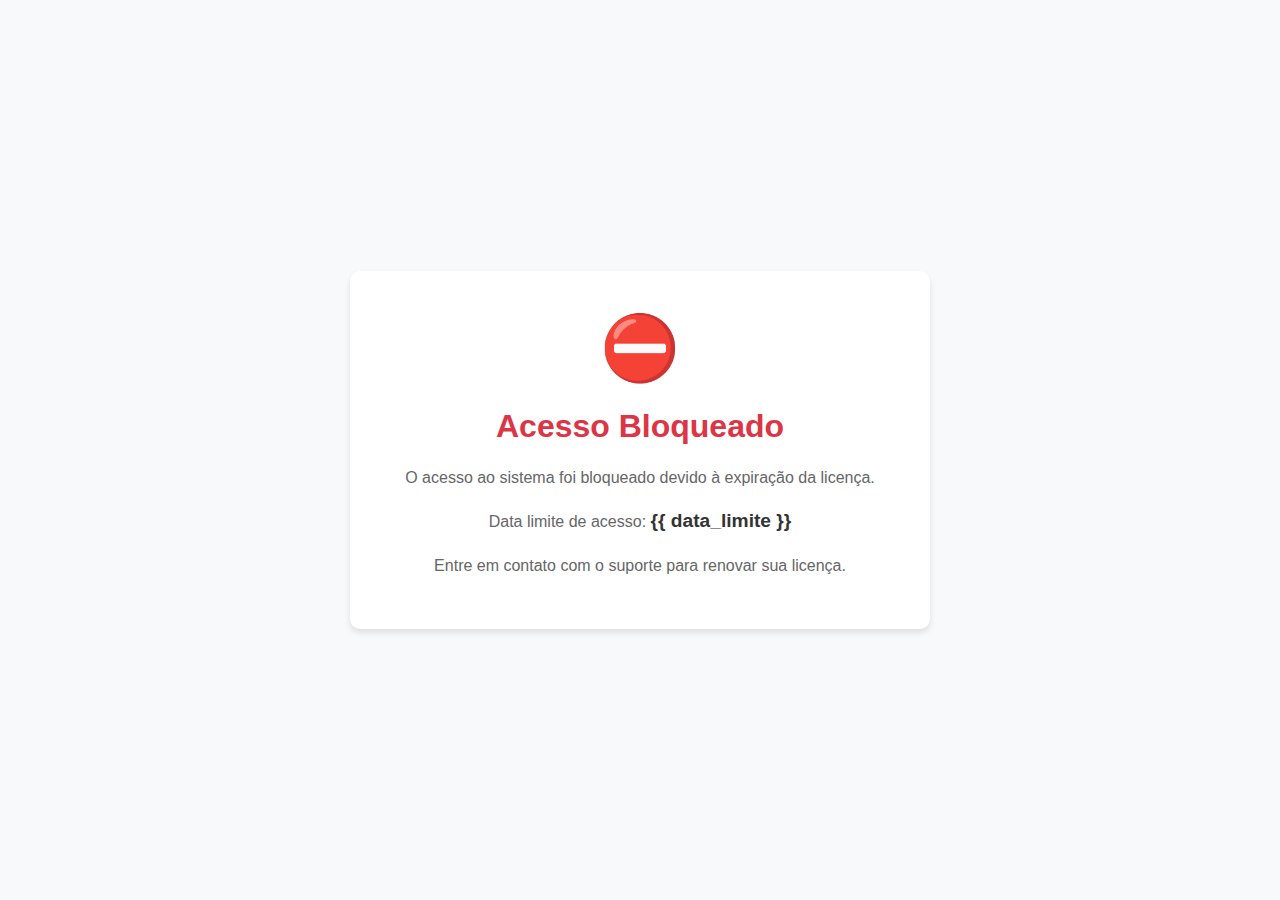
<file: templates/bloqueio.html>
<!DOCTYPE html>
<html>
<head>
    <title>Acesso Bloqueado</title>
    <meta charset="utf-8">
    <meta name="viewport" content="width=device-width, initial-scale=1">
    <style>
        body {
            font-family: Arial, sans-serif;
            background-color: #f8f9fa;
            margin: 0;
            padding: 0;
            display: flex;
            justify-content: center;
            align-items: center;
            min-height: 100vh;
        }
        .bloqueio-container {
            background: white;
            padding: 40px;
            border-radius: 10px;
            box-shadow: 0 4px 6px rgba(0,0,0,0.1);
            text-align: center;
            max-width: 500px;
            width: 90%;
        }
        .bloqueio-icon {
            font-size: 64px;
            color: #dc3545;
            margin-bottom: 20px;
        }
        h1 {
            color: #dc3545;
            margin-bottom: 20px;
        }
        p {
            color: #666;
            line-height: 1.6;
            margin-bottom: 10px;
        }
        .data-limite {
            font-weight: bold;
            color: #333;
            font-size: 1.2em;
        }
    </style>
</head>
<body>
    <div class="bloqueio-container">
        <div class="bloqueio-icon">⛔</div>
        <h1>Acesso Bloqueado</h1>
        <p>O acesso ao sistema foi bloqueado devido à expiração da licença.</p>
        <p>Data limite de acesso: <span class="data-limite">{{ data_limite }}</span></p>
        <p>Entre em contato com o suporte para renovar sua licença.</p>
    </div>
</body>
</html>
</file>
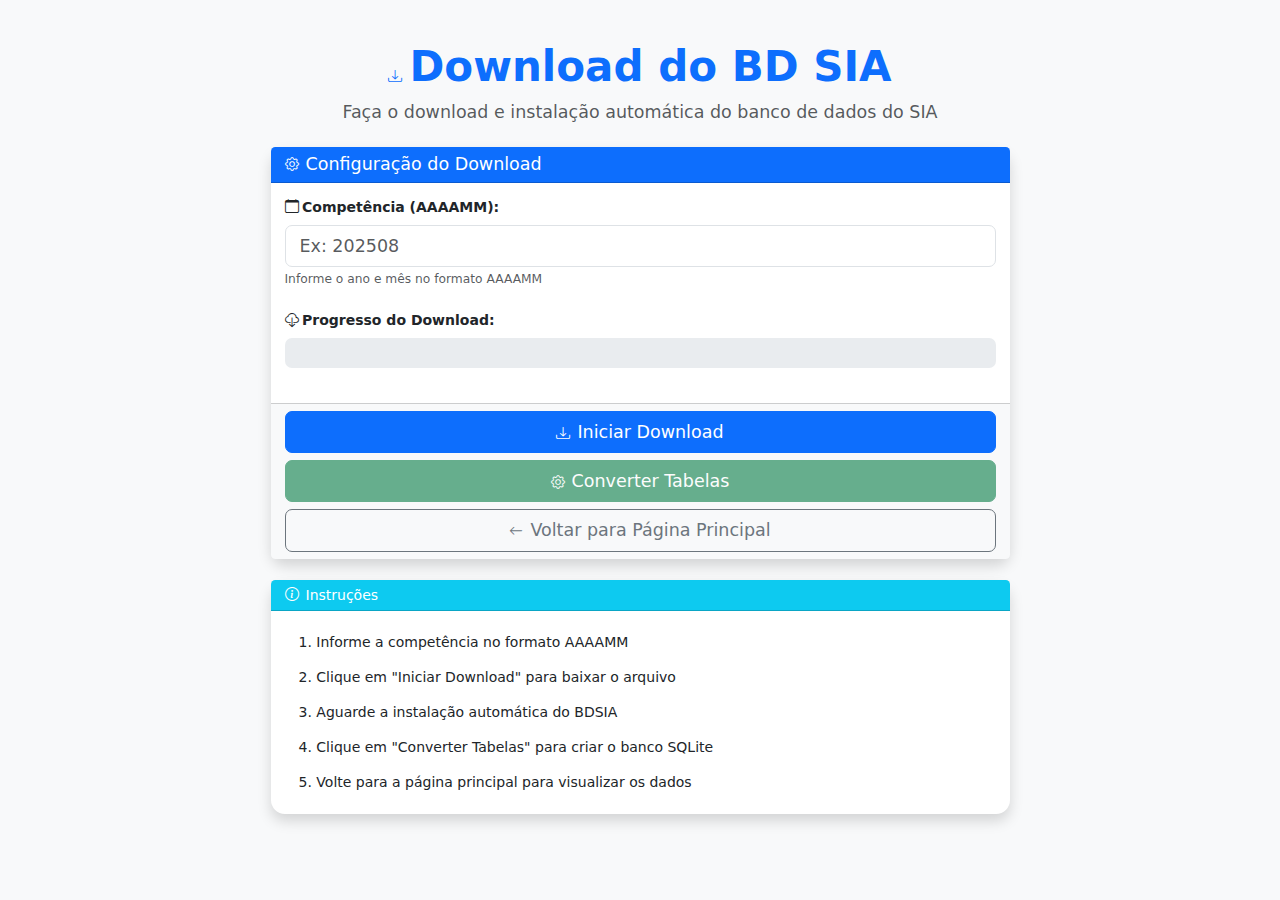
<file: templates/download_bdsia.html>
<!DOCTYPE html>
<html lang="pt-BR">
<head>
    <meta charset="UTF-8">
    <meta name="viewport" content="width=device-width, initial-scale=1.0">
    <title>Download BD SIA</title>
    <link href="https://cdn.jsdelivr.net/npm/bootstrap@5.3.0/dist/css/bootstrap.min.css" rel="stylesheet">
    <link href="https://cdn.jsdelivr.net/npm/bootstrap-icons@1.10.0/font/bootstrap-icons.css" rel="stylesheet">
    <link rel="stylesheet" href="/static/css/bdsia.css">
</head>
<body class="bg-light">
    <div class="container py-5">
        <div class="row justify-content-center">
            <div class="col-lg-8">
                <!-- Cabeçalho -->
                <div class="text-center mb-4">
                    <h1 class="display-5 fw-bold text-primary">
                        <i class="bi bi-download me-2"></i>Download do BD SIA
                    </h1>
                    <p class="lead text-muted">Faça o download e instalação automática do banco de dados do SIA</p>
                </div>

                <!-- Card Principal -->
                <div class="card">
                    <div class="card-header bg-primary text-white">
                        <h5 class="card-title mb-0">
                            <i class="bi bi-gear me-2"></i>Configuração do Download
                        </h5>
                    </div>
                    
                    <div class="card-body">
                        <!-- Campo Competência -->
                        <div class="mb-4">
                            <label for="competencia" class="form-label fw-semibold">
                                <i class="bi bi-calendar me-1"></i>Competência (AAAAMM):
                            </label>
                            <input type="text" id="competencia" class="form-control form-control-lg" 
                                   placeholder="Ex: 202508" pattern="\d{6}" maxlength="6">
                            <div class="form-text">Informe o ano e mês no formato AAAAMM</div>
                        </div>

                        <!-- Informação do arquivo selecionado -->
                        <div id="download-info" class="alert alert-info" style="display:none;">
                            <i class="bi bi-info-circle me-2"></i>
                            <span id="file-name"></span>
                        </div>

                        <!-- Barra de progresso do download -->
                        <div class="mb-4">
                            <label class="form-label fw-semibold">
                                <i class="bi bi-cloud-download me-1"></i>Progresso do Download:
                            </label>
                            <div class="progress" style="height: 30px;">
                                <div id="progress-bar" class="progress-bar progress-bar-striped progress-bar-animated" 
                                     role="progressbar" style="width: 0%;">0%</div>
                            </div>
                            <div id="progress-text" class="mt-2 text-muted small"></div>
                        </div>

                        <!-- Barra de progresso da conversão -->
                        <div id="convert-progress-wrapper" style="display:none;">
                            <label class="form-label fw-semibold">
                                <i class="bi bi-database me-1"></i>Progresso da Conversão:
                            </label>
                            <div class="progress" style="height: 30px;">
                                <div id="convert-progress-bar" class="progress-bar progress-bar-striped progress-bar-animated bg-success" 
                                     role="progressbar" style="width: 0%;">0%</div>
                            </div>
                            <div id="convert-progress-text" class="mt-2 text-muted small"></div>
                        </div>

                        <!-- Mensagens de status -->
                        <div id="status-messages" class="mt-3"></div>
                    </div>

                    <!-- Rodapé com botões -->
                    <div class="card-footer bg-light">
                        <div class="d-grid gap-2">
                            <button id="btnDownload" type="button" class="btn btn-primary btn-lg btn_download_bdsia">
                                <i class="bi bi-download me-2"></i>Iniciar Download
                            </button>
                            
                            <button id="btnCheckInstall" type="button" class="btn btn-info btn-lg" style="display:none;">
                                <i class="bi bi-check-circle me-2"></i>Verificar Instalação
                            </button>
                            
                            <button id="btnConvert" type="button" class="btn btn-success btn-lg" disabled>
                                <i class="bi bi-gear me-2"></i>Converter Tabelas
                            </button>
                            
                            <a href="/index" class="btn btn-outline-secondary btn-lg">
                                <i class="bi bi-arrow-left me-2"></i>Voltar para Página Principal
                            </a>
                        </div>
                    </div>
                </div>

                <!-- Instruções -->
                <div class="card mt-4">
                    <div class="card-header bg-info text-white">
                        <h6 class="card-title mb-0">
                            <i class="bi bi-info-circle me-2"></i>Instruções
                        </h6>
                    </div>
                    <div class="card-body">
                        <ol class="list-group list-group-numbered">
                            <li class="list-group-item border-0">Informe a competência no formato AAAAMM</li>
                            <li class="list-group-item border-0">Clique em "Iniciar Download" para baixar o arquivo</li>
                            <li class="list-group-item border-0">Aguarde a instalação automática do BDSIA</li>
                            <li class="list-group-item border-0">Clique em "Converter Tabelas" para criar o banco SQLite</li>
                            <li class="list-group-item border-0">Volte para a página principal para visualizar os dados</li>
                        </ol>
                    </div>
                </div>
            </div>
        </div>
    </div>

    <!-- Toast para mensagens -->
    <div class="toast-container position-fixed bottom-0 end-0 p-3">
        <div id="successToast" class="toast" role="alert" aria-live="assertive" aria-atomic="true">
            <div class="toast-header bg-success text-white">
                <i class="bi bi-check-circle me-2"></i>
                <strong class="me-auto">Sucesso</strong>
                <button type="button" class="btn-close btn-close-white" data-bs-dismiss="toast" aria-label="Close"></button>
            </div>
            <div class="toast-body" id="successMessage"></div>
        </div>
        
        <div id="errorToast" class="toast" role="alert" aria-live="assertive" aria-atomic="true">
            <div class="toast-header bg-danger text-white">
                <i class="bi bi-exclamation-circle me-2"></i>
                <strong class="me-auto">Erro</strong>
                <button type="button" class="btn-close btn-close-white" data-bs-dismiss="toast" aria-label="Close"></button>
            </div>
            <div class="toast-body" id="errorMessage"></div>
        </div>
    </div>

    <!-- Spinner -->
    <div id="loader">
        <div class="spinner"></div>
    </div>

    <script src="https://cdn.jsdelivr.net/npm/bootstrap@5.3.0/dist/js/bootstrap.bundle.min.js"></script>
    <script src="/static/js/bdsia_download.js"></script>
    <script src="/static/js/spinner.js"></script>
</body>
</html>
</file>
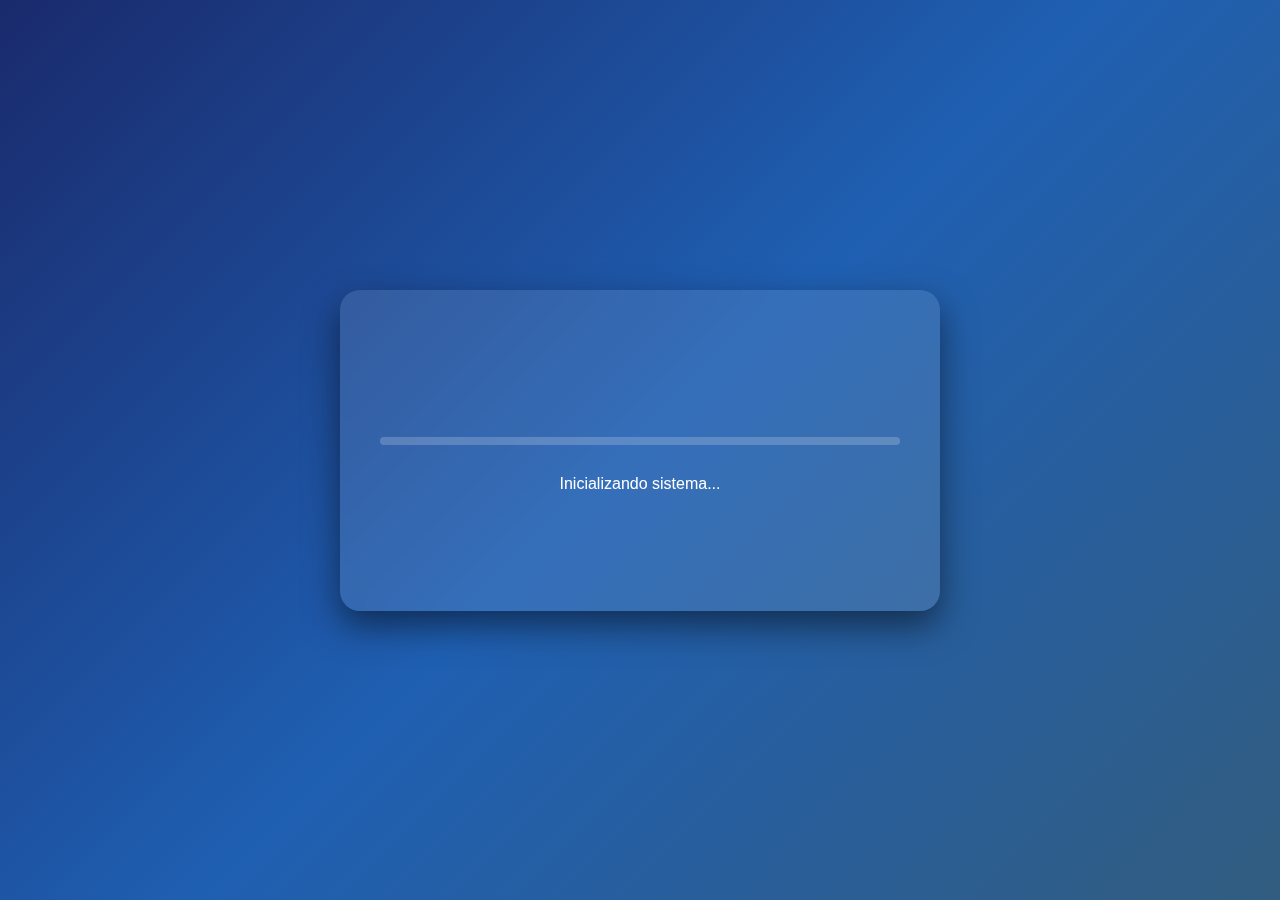
<file: templates/inicio.html>
<!DOCTYPE html>
<html lang="pt-BR">
<head>
    <meta charset="UTF-8">
    <meta name="viewport" content="width=device-width, initial-scale=1.0">
    <title>CONVERSOR BPA/PEC</title>
    <link rel="stylesheet" href="/static/css/inicio.css">
</head>
<body>
    <div class="container">
        <div class="logo">
            <h1>CONVERSOR BPA/PEC</h1>
            <p>Sistema de Conversão de Dados</p>
        </div>
        
        <div class="progress-container">
            <div class="progress-bar"></div>
        </div>
        
        <div class="status-text" id="status">Inicializando sistema...</div>
        
        <!-- Spinner de carregamento -->
        <div class="spinner-container" id="spinnerContainer">
            <div class="spinner"></div>
            <div class="spinner-text">Processando, aguarde...</div>
        </div>
        
        <button class="start-button" id="startButton">Iniciar Sistema</button>
    </div>
    
    <div class="particles" id="particles"></div>

    <script src="/static/js/inicio.js"></script>
</body>
</html>
</file>
<file: static/css/bdsia.css>
*{
    font-size: 14px;
}

.card {
    box-shadow: 0 0.5rem 1rem rgba(0, 0, 0, 0.15);
    border: none;
    border-radius: 1rem;
}
.progress {
    border-radius: 0.5rem;
}
.btn {
    border-radius: 0.5rem;
    font-weight: 500;
}

/* Spinner styles */
    /* Fundo do loader */
    #loader {
      position: fixed;
      top: 0;
      left: 0;
      width: 100%;
      height: 100%;
      background: rgba(3, 3, 3, 0.753);
      display: flex;
      justify-content: center;
      align-items: center;
      z-index: 9999;
      display: none;
    }
    #loader.hidden {
      display: none;
    }

    /* Spinner circular */
    .spinner {
      border: 8px solid #f3f3f3;
      border-top: 8px solid #3498db;
      border-radius: 50%;
      width: 60px;
      height: 60px;
      animation: spin 1s linear infinite;
    }

    @keyframes spin {
      0%   { transform: rotate(0deg); }
      100% { transform: rotate(360deg); }
    }
</file>
<file: static/css/inicio.css>
* {
            margin: 0;
            padding: 0;
            box-sizing: border-box;
            font-family: 'Segoe UI', Tahoma, Geneva, Verdana, sans-serif;
        }

        body {
            background: linear-gradient(135deg, #1a2a6c, #1f5fb2, #325d80);
            height: 100vh;
            display: flex;
            justify-content: center;
            align-items: center;
            overflow: hidden;
        }

        .container {
            background-color: rgba(255, 255, 255, 0.1);
            backdrop-filter: blur(10px);
            border-radius: 20px;
            padding: 40px;
            text-align: center;
            box-shadow: 0 15px 35px rgba(0, 0, 0, 0.5);
            width: 90%;
            max-width: 600px;
            position: relative;
            overflow: hidden;
            z-index: 10;
        }

        .logo {
            margin-bottom: 30px;
            opacity: 0;
            transform: translateY(20px);
            animation: fadeIn 1s ease forwards 0.5s;
        }

        .logo h1 {
            font-size: 2.5rem;
            color: white;
            text-shadow: 2px 2px 4px rgba(0, 0, 0, 0.5);
            margin-bottom: 10px;
        }

        .logo p {
            color: rgba(255, 255, 255, 0.8);
            font-size: 1.2rem;
        }

        .progress-container {
            width: 100%;
            height: 8px;
            background-color: rgba(255, 255, 255, 0.2);
            border-radius: 4px;
            margin: 30px 0;
            overflow: hidden;
        }

        .progress-bar {
            height: 100%;
            width: 0%;
            background: linear-gradient(90deg, #4facfe, #00f2fe);
            border-radius: 4px;
            animation: loading 3s ease-in-out forwards;
        }

        .status-text {
            color: white;
            font-size: 1rem;
            margin-top: 15px;
            min-height: 24px;
        }

        .start-button {
            background: linear-gradient(90deg, #4facfe, #00f2fe);
            color: white;
            border: none;
            padding: 15px 40px;
            font-size: 1.2rem;
            border-radius: 50px;
            cursor: pointer;
            opacity: 0;
            transform: scale(0.8);
            transition: all 0.3s ease;
            margin-top: 20px;
            box-shadow: 0 5px 15px rgba(0, 0, 0, 0.3);
        }

        .start-button:hover {
            transform: scale(0.9);
            box-shadow: 0 8px 20px rgba(0, 0, 0, 0.4);
        }

        .start-button:disabled {
            opacity: 0.7;
            cursor: not-allowed;
            transform: scale(0.8);
        }

        .particles {
            position: absolute;
            top: 0;
            left: 0;
            width: 100%;
            height: 100%;
            z-index: 1;
        }

        .particle {
            position: absolute;
            background-color: rgba(255, 255, 255, 0.5);
            border-radius: 50%;
            opacity: 0;
        }

        /* Spinner styles */
        .spinner-container {
            display: none;
            flex-direction: column;
            align-items: center;
            margin: 20px 0;
            gap: 15px;
        }

        .spinner {
            width: 50px;
            height: 50px;
            border: 4px solid rgba(255, 255, 255, 0.3);
            border-top: 4px solid #00f2fe;
            border-radius: 50%;
            animation: spin 1s linear infinite;
        }

        .spinner-text {
            color: white;
            font-size: 1rem;
            text-shadow: 1px 1px 2px rgba(0, 0, 0, 0.5);
        }

        @keyframes fadeIn {
            to {
                opacity: 1;
                transform: translateY(0);
            }
        }

        @keyframes loading {
            0% { width: 0%; }
            20% { width: 22%; }
            40% { width: 45%; }
            60% { width: 68%; }
            80% { width: 84%; }
            100% { width: 100%; }
        }

        @keyframes spin {
            0% { transform: rotate(0deg); }
            100% { transform: rotate(360deg); }
        }

        @keyframes moveParticle {
            0% { transform: translate(0, 0); }
            100% { transform: translate(var(--move-x), var(--move-y)); }
        }
</file>
